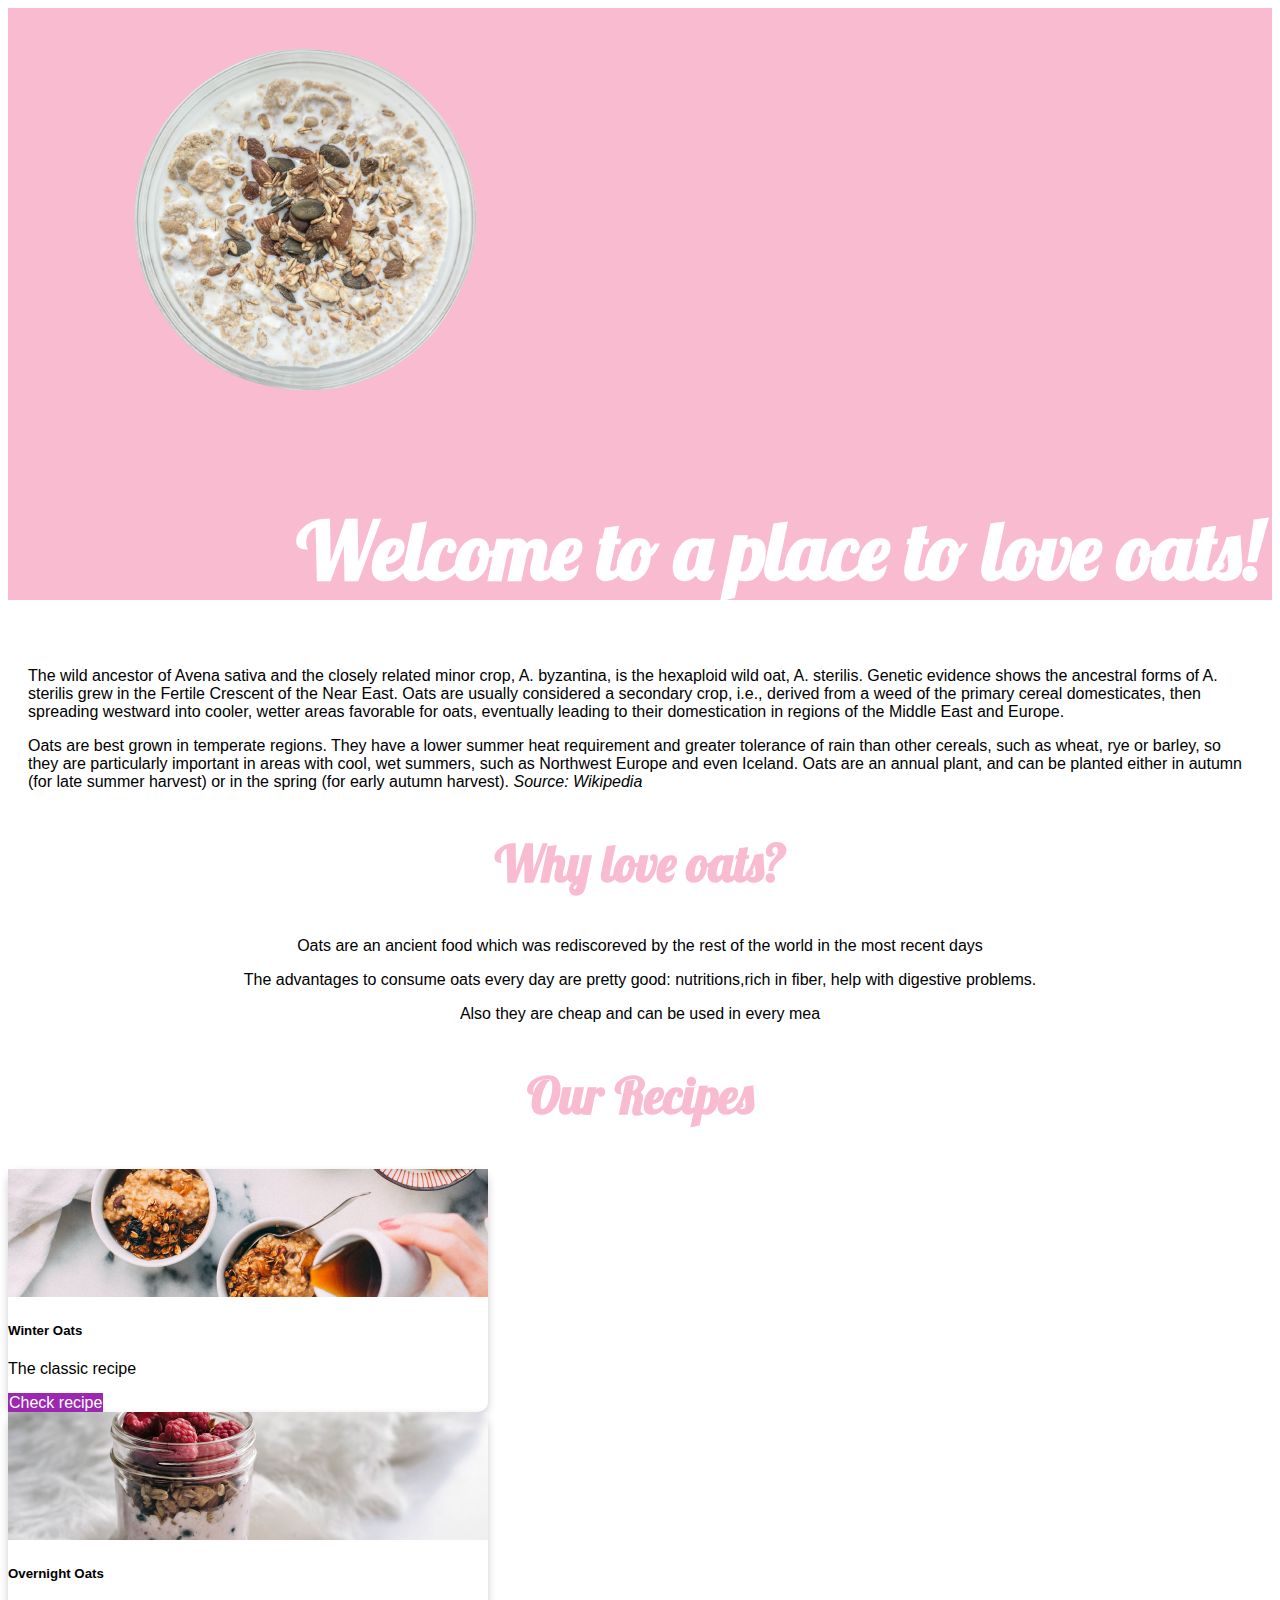
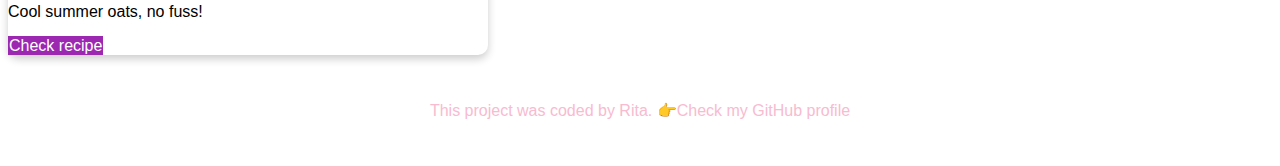
<file: index.html>
<!DOCTYPE html>
<html lang="en">
<head>
    <meta charset="UTF-8">
    <meta name="viewport" content="width=device-width, initial-scale=1.0">
    <title>Oats Paradise</title>
    <link href="https://cdn.jsdelivr.net/npm/bootstrap@5.0.0-beta1/dist/css/bootstrap.min.css" rel="stylesheet"
        integrity="sha384-giJF6kkoqNQ00vy+HMDP7azOuL0xtbfIcaT9wjKHr8RbDVddVHyTfAAsrekwKmP1" crossorigin="anonymous">
<link rel="preconnect" href="https://fonts.gstatic.com">
<link href="https://fonts.googleapis.com/css2?family=Lobster&display=swap" rel="stylesheet">
        <link rel="stylesheet" href="style.css">
    </head>
<body>
<div class="container-fluid">
    <section id="head">
    <div class="row">
       <div class="col-sm-6">
           <img src="src/destaque.png" alt="" class="rounded float-left">
       </div>
    <div class="col-sm-6">
        <h2 class="title">Welcome to a place to love oats!</h2>
    </div>
</div>
</section>
<section id="history">
<div class="row">
 <div class="col-md-6">
 <p>The wild ancestor of Avena sativa and the closely related minor crop, A. byzantina, is the hexaploid wild
oat, A.
sterilis. Genetic evidence shows the ancestral forms of A. sterilis grew in the Fertile Crescent of the Near
East. Oats are usually considered a secondary crop, i.e., derived from a weed of the primary cereal domesticates,
then spreading westward into cooler, wetter areas favorable for oats, eventually leading to their domestication
in regions of the Middle East and Europe.</p>
<p>
</div>
<div class="col-md-6">
<p>Oats are best grown in temperate regions. They have a lower summer heat requirement and greater tolerance of
rain than other cereals, such as wheat, rye or barley, so they are particularly important in areas with cool, wet
summers, such as Northwest Europe and even Iceland. Oats are an annual plant, and can be planted either in autumn (for late summer
harvest) or in the spring (for early autumn harvest).
<em> Source: Wikipedia</em>
</p>
</div>
</div>
</section>
    <section class="benefits">
    <div class="row">
        <h2 class="why-title">Why love oats?</h2>
        <p class="benefits">Oats are an ancient food which was rediscoreved by the rest of the world in the most recent days</p>
        <p>The advantages to consume oats every day are pretty good: nutritions,rich in fiber, help with digestive problems. </p>
<p>Also they are cheap and can be used in every mea</p>
    </div>
</section>
<div class="row">
    <h2 class="recipes-title" id="recipes">Our Recipes</h2>
</div>
<div class="row">
    <div class="col-sm-6">
        <div class="card" style="width: 30rem;">
                        <img src="src/winter-oats.jpg" alt="winter-oats" class="card-img-top">
            <div class="card-body">
                <h5 class="card-title">Winter Oats</h5>
                <p class="card-text">
                The classic recipe
                </p>
                <a href="winter-oats.html" class="btn btn-primary">Check recipe</a>
            </div>
        </div>
    </div>
    <div class="col-sm-6">
        <div class="card" style="width: 30rem;">
            <img src="src/midnight-oats.jpg" alt="overnight-oats" class="card-img-top">
            <div class="card-body">
                <h5 class="card-title">Overnight Oats</h5>
                <p class="card-text">
                    Cool summer oats, no fuss!
                </p>
                <a href="midnight-oats.html" class="btn btn-primary">Check recipe</a>
            </div>
        </div>
    </div>
</div>

<p class="footer">This project was coded by Rita. 👉<a href="https://github.com/ritamaral15">Check my GitHub profile</a></p>
</div>
</div>
</script>
</body>
</html>
</file>
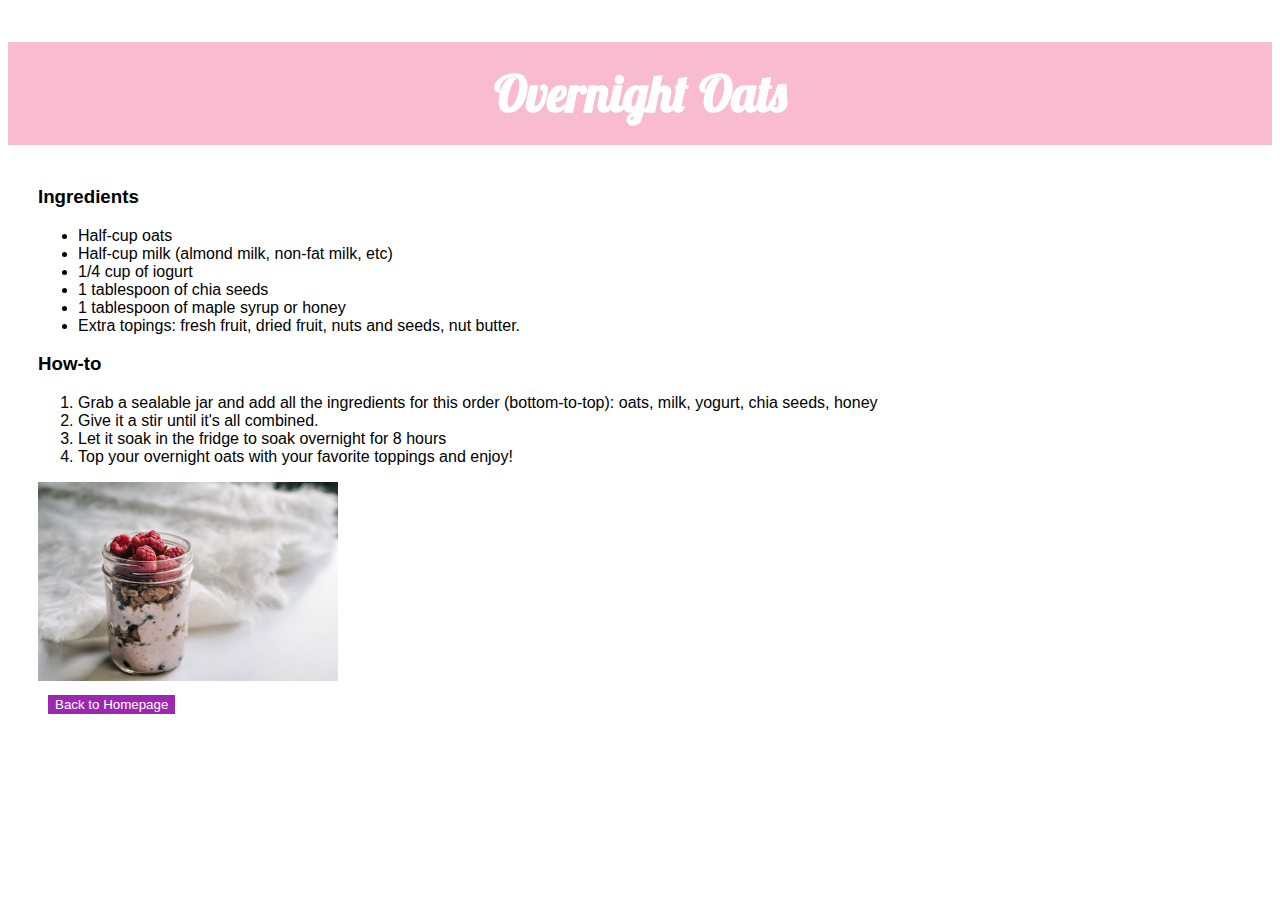
<file: midnight-oats.html>
<!DOCTYPE html>
<html lang="en">
<head>
    <meta charset="UTF-8">
    <meta name="viewport" content="width=device-width, initial-scale=1.0">
    <title>Overnight Oats</title>
    <link href="https://cdn.jsdelivr.net/npm/bootstrap@5.0.0-beta1/dist/css/bootstrap.min.css" rel="stylesheet"
        integrity="sha384-giJF6kkoqNQ00vy+HMDP7azOuL0xtbfIcaT9wjKHr8RbDVddVHyTfAAsrekwKmP1" crossorigin="anonymous">
    <link rel="preconnect" href="https://fonts.gstatic.com">
    <link href="https://fonts.googleapis.com/css2?family=Lobster&display=swap" rel="stylesheet">
    <link rel="stylesheet" href="style.css">
</head>

<body>
<div class="container-fluid">
<div class="row">
<section id="head">
<h2 class="title-subpage">Overnight Oats</h2>
</section>
</div>
    <section id="recipe-overnight">
        <div class="row">
        </div>
        <div class="instructions-card">
            <div class="row">
                <div class="col-sm-8">
                    <h3>Ingredients</h3>
                    <ul>
                        <li>
                            Half-cup oats</li>
                        <li>Half-cup milk (almond milk, non-fat milk, etc)</li>
                        <li>1/4 cup of iogurt</li>
                        <li>1 tablespoon of chia seeds</li>
                        <li>1 tablespoon of maple syrup or honey</li>
                        <li>Extra topings: fresh fruit, dried fruit, nuts and seeds, nut butter.
                        </li>
                    </ul>
                    <h3>How-to</h3>
                    <ol>
                        <li>Grab a sealable jar and add all the ingredients for this order (bottom-to-top): oats, milk, yogurt, chia
                            seeds, honey</li>
                        <li>Give it a stir until it's all combined.</li>
                        <li>Let it soak in the fridge to soak overnight for 8 hours</li>
                        <li>Top your overnight oats with your favorite toppings and enjoy!</li>
                    </ol>
                </div>
                <div class="col-sm-4 midnight">
                    <img src="src/midnight-oats.jpg" alt="" class="midnight-img">
                </div>
            </div>
        </div>
        <button class="btn btn-primary" id="back-home" href="#overnight"
            onclick="window.location.href='index.html';">Back to Homepage</button>
</section>
</div>
</div>
    </body>
    </html>
</file>
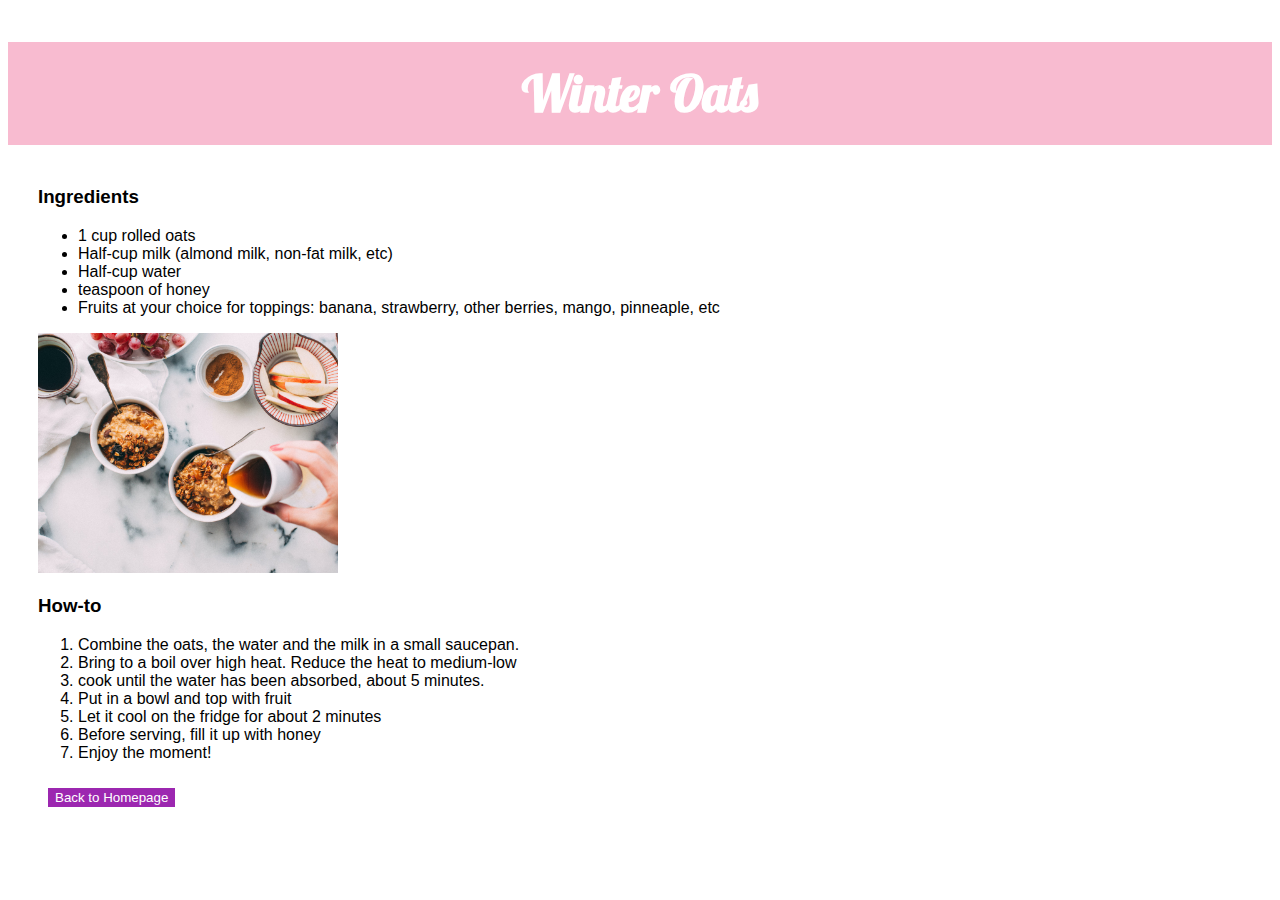
<file: winter-oats.html>
<!DOCTYPE html>
<html lang="en">

<head>
    <meta charset="UTF-8">
    <meta name="viewport" content="width=device-width, initial-scale=1.0">
    <title>Recipes Index</title>
    <link href="https://cdn.jsdelivr.net/npm/bootstrap@5.0.0-beta1/dist/css/bootstrap.min.css" rel="stylesheet"
        integrity="sha384-giJF6kkoqNQ00vy+HMDP7azOuL0xtbfIcaT9wjKHr8RbDVddVHyTfAAsrekwKmP1" crossorigin="anonymous">
    <link rel="preconnect" href="https://fonts.gstatic.com">
    <link href="https://fonts.googleapis.com/css2?family=Lobster&display=swap" rel="stylesheet">
    <link rel="stylesheet" href="style.css">
</head>
<body>
<div class="container-flui">
    <div class="row">
    <section id="head">
        <h2 class="title-subpage">Winter Oats</h2>
        </div>
    </section>
            <section id="winter-oats">
                <div class="row">
                </div>
                <div class="instructions-card">
                <div class="row">
                    <div class="col-md-8">
                    <h3>Ingredients</h3>
                    <ul>
                        <li>
                        1 cup rolled oats
                        </li>
                        <li>Half-cup milk (almond milk, non-fat milk, etc)</li>
                    <li>Half-cup water</li>
                    <li>teaspoon of honey</li>
                    <li>Fruits at your choice for toppings: banana, strawberry, other berries, mango, pinneaple, etc</li>
                    </ul>
                    </div>
                <div class="col-md-4">
                    <img src="src/winter-oats.jpg" alt="" class="winter-oats-img">
</div>
</div>
</div>
                    <h3>How-to</h3>
                    <ol>
                        <li> Combine the oats, the water and the milk in a small saucepan.</li>
                        <li>Bring to a boil over high heat. Reduce the heat to medium-low</li>
                        <li>cook until the water has been absorbed, about 5 minutes.</li>
                        <li>Put in a bowl and top with fruit</li>
                        <li>Let it cool on the fridge for about 2 minutes</li>
                        <li>Before serving, fill it up with honey</li>
                        <li>Enjoy the moment!</li>
                    </ol>
            <button class="btn btn-primary" id="back-home" onclick="window.location.href='index.html';">Back to Homepage</button>
            </section>
            </div>
        </div>
        </body>
</file>
<file: style.css>
body {
  font-family: Verdana, Geneva, Tahoma, sans-serif;
}

.container {
  margin: 0;
}

.destaque {
  height: auto;
}

.title {
  text-align: right;
  color: #ffffff;
  font-size: 80px;
  text-emphasis: bold;
  font-family: "Lobster", cursive;
  margin-right: 10px;
}

.why-title,
.recipes-title {
  color: #f8bbd0;
  text-align: center;
  font-family: "Lobster", cursive;
  font-size: 50px;
}

.card-img-top {
  width: 100%;
  height: 10vw;
  object-fit: cover;
}

.card {
  box-shadow: 0 4px 8px 0 rgba(0, 0, 0, 0.2);
  transition: 0.3s;
  border-radius: 10px;
  width: 100%;
}

.card:hover {
  box-shadow: 0 8px 16px 0 rgba(0, 0, 0, 0.2);
}

#head {
  background: #f8bbd0;
  width: 100%;
  max-height: 800px;
}

.footer {
  color: #f8bbd0;
  text-align: center;
  padding: 30px 0;
}

.benefits {
  text-align: center;
}

#history {
  margin: 20px;
}

.btn-primary {
  background: #9c27b0;
  color: white;
  border: 1px solid #9c27b0;
}

.btn-primary:hover {
  background: white;
  color: #9c27b0;
  border: 1px solid #9c27b0;
}

#back-home {
  margin: 10px;
}

.winter-oats-img,
.midnight-img {
  max-width: 300px;
  max-height: 300px;
}

#winter-oats,
#recipe-overnight {
  margin: 30px;
}

a {
  text-decoration: none;
  color: inherit;
}

a:hover {
  color: purple;
}

.title-subpage {
  color: white;
  font-size: 50px;
  text-align: center;
  font-family: "Lobster", cursive;
  padding: 20px;
}
</file>
